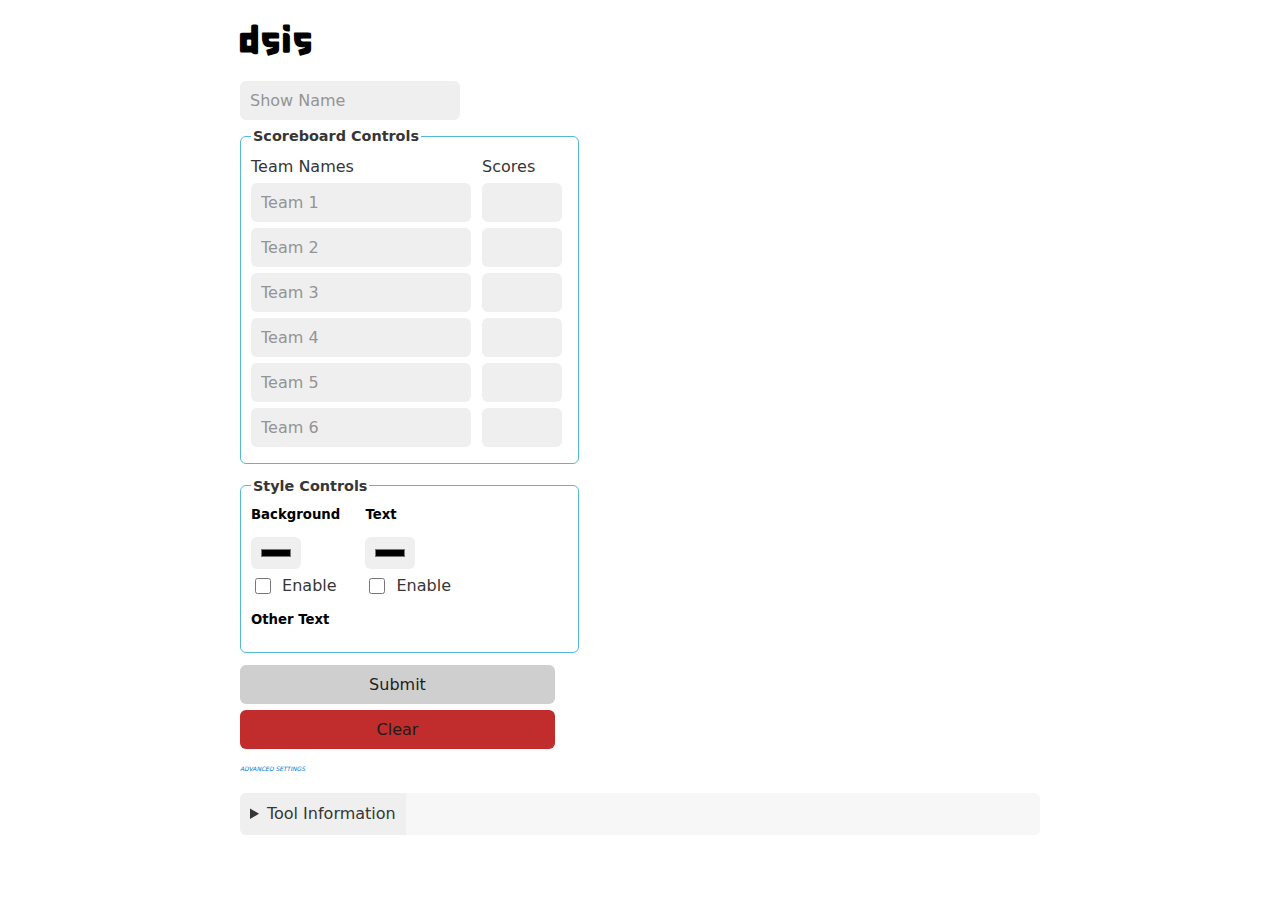
<file: index.html>
<!DOCTYPE html>
<html lang="en">
<head>
    <meta charset="UTF-8">
    <meta http-equiv="X-UA-Compatible" content="IE=edge">
    <meta name="viewport" content="width=device-width, initial-scale=1.0">
    <title>Input - Scoreboard</title>
    <link rel="stylesheet" href="stylesmain.css">
    <script src="https://ajax.googleapis.com/ajax/libs/jquery/3.6.1/jquery.min.js"></script>
    <script src="https://code.jquery.com/jquery-3.6.1.min.js"></script>
    <script src="script.js"></script>
    <meta name="viewport" content="width=device-width, initial-scale=1.0">
</head>
<body>
  <header>
    <h1>dsis</h1>
  </header>
    <form id="scoreform" class="form-anticlear">
        <input type="text" id="showname" placeholder="Show Name">
        <div class="godiv">
          <fieldset>
            <legend>Scoreboard Controls</legend>
            <div class="wrapdiv">
              <label class="toplabel">Team Names</label>
              <input type="text" id="teamonename" placeholder="Team 1">
              <input type="text" id="teamtwoname" placeholder="Team 2">
              <input type="text" id="teamthreename" placeholder="Team 3">
              <input type="text" id="teamfourname" placeholder="Team 4">
              <input type="text" id="teamfivename" placeholder="Team 5">
              <input type="text" id="teamsixname" placeholder="Team 6">
            </div>
            <div class="wrapdiv scorediv">
              <label class="toplabel">Scores</label>
              <input type="number" id="teamonescore" title="0" name="1score" size="10">
              <input type="number" id="teamtwoscore" title="0" name="2score" size="10">
              <input type="number" id="teamthreescore" title="0" name="3score" size="10">
              <input type="number" id="teamfourscore" title="0" name="4score" size="10">
              <input type="number" id="teamfivescore" title="0" name="5score" size="10">
              <input type="number" id="teamsixscore" title="0" name="6score" size="10">
            </div>
          </fieldset>
          <fieldset>
            <legend>Style Controls</legend>
            <div class="backgroundsettings">
              <div class="bkgset">
                <h5>Background</h5>
                <input type="color" id="colsel">
                <input type="checkbox" id="nobkg">
                <label>Enable</label>
              </div>
              <div class="bkgset">
                <h5>Text</h5>
                <input type="color" id="colsel2">
                <input type="checkbox" id="notxt">
                <label>Enable</label>
              </div>
              <div class="settings">
                <h5>Other Text</h5>
                <div class="innersettings">
                  <!-- <label for="fontsize" class="dynamiclabel">Font size<small>px</small></label> -->
                  <!-- <input type="number" id="fontsize" class="smallnum"> -->
                  <!-- <div class="sliderthing">
                    <input type="range" min="20" max="100" value="50" class="slider" id="fontsize">
                  </div> -->
                  <!-- <label for="titlesize" class="dynamiclabel">Title size<small>px</small></label>
                  <div class="sliderthing">
                    <input type="range" min="70" max="150" value="100" class="slider" id="titlesize">
                  </div> -->
                </div>
              </div>
            </div>
          </fieldset>
        </div>
        <input type="button" value="Submit" id="btnsubmit" onclick="submitForm()" onclick="pushUpdates();">
        <input type="button" value="Clear" id="btnclear" width="">
        <small id="updated">Updated.</small>
        <a onclick="enableAdvanced()"><small>ADVANCED SETTINGS</small></a>
        <div id="advancedoptions">
          <input type="checkbox" id="autoupdater" onchange="autoUpdate()">
          <label>Enable Auto-Updates <small>WARNING: NOT RECCOMENDED</small></label>
        </div>
        <details>
          <summary>Tool Information</summary>
          <p>Welcome to <span>dsis</span>.<br>DSIS, the Dual Scoreboard Interface System, is a tool developed to create a live-updating scoreboard solution for seamless display.
          <br>This web application is designed for dual-screen use. This page <code>dsis.mazenabu.com</code> manages all settings and text displayed on the scoreboard <code>dsis.mazenabu.com/sb</code>, so no back-and-forth page switching is needed.
          <br>
          <br>
          ① Enter the details of your initial scoreboard.<br>
          ② Click 'Submit'.<br>
          ③ Move the automatically-opened scoreboard page to your displayed second screen.<br>
          ④ Continue to edit the scoreboard from the Control Panel and click 'Submit' to push your updates to the displayed page.</p>
          <small>© Copyright 2022. All Rights Reserved.<br>Created by Mazen Abukhalaf</small>
        </details>
    </form>
</body>
</html>
</file>
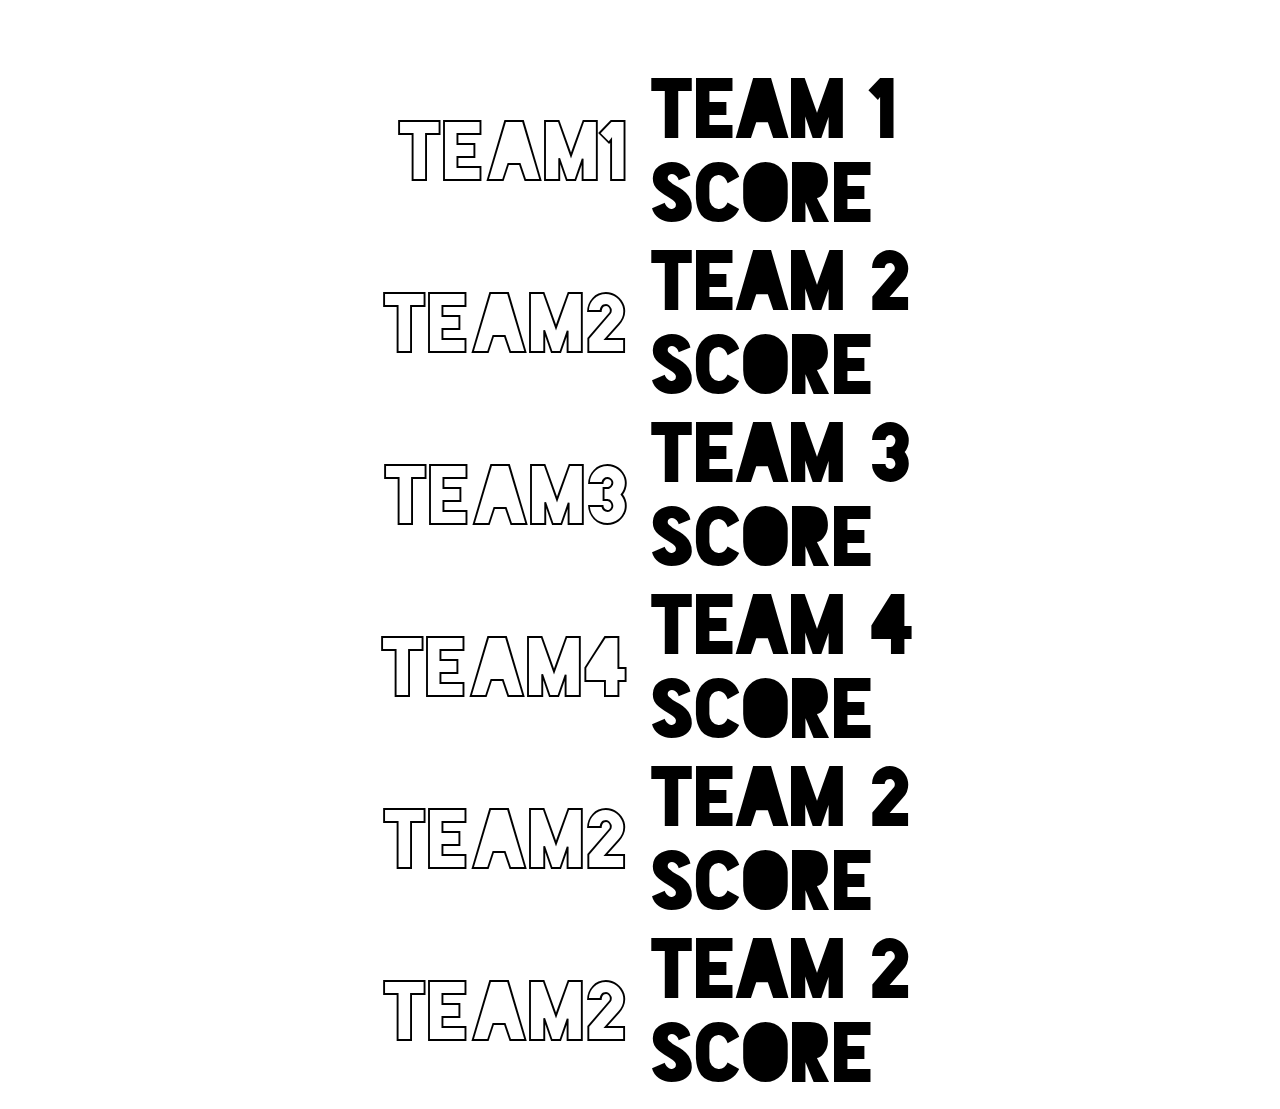
<file: scoreboard.html>
<!DOCTYPE html>
<html lang="en">
<head>
    <meta charset="UTF-8">
    <meta http-equiv="X-UA-Compatible" content="IE=edge">
    <meta name="viewport" content="width=device-width, initial-scale=1.0">
    <title>ACMi SCOREBOARD</title>
    <link rel="stylesheet" href="styles.css">
    <script src=""https://ajax.googleapis.com/ajax/libs/jquery/3.1.0/jquery.min.js"></script>
    <script src="script2.js"></script> 
</head>
<body id="mainbody">
    <div>
        <h1 id="showname"></h1>
        <h3 id="extratext"></h3>
    </div>
    <div class="scoreboard" id="scoreboard">
        <table id="scbdtble">
            <tr class="team">
                <td class="teem teamone name" id="11">Team1</td>
                <td class="teem teamone score" id="12">Team 1 score</td>
            </tr>
            <tr class="team">
                <td class="teem teamtwo name" id="21">Team2</td>
                <td class="teem teamtwo score" id="22">Team 2 score</td>
            </tr>
            <tr class="team">
                <td class="teem teamthree name" id="31">Team3</td>
                <td class="teem teamthree score" id="32">Team 3 score</td>
            </tr>
            <tr class="team">
                <td class="teem teamfour name" id="41">Team4</td>
                <td class="teem teamfour score" id="42">Team 4 score</td>
            </tr>
            <tr class="team">
                <td class="teem teamfive name" id="51">Team2</td>
                <td class="teem teamfive score" id="52">Team 2 score</td>
            </tr>
            <tr class="team">
                <td class="teem teamsix name" id="61">Team2</td>
                <td class="teem teamsix score" id="62">Team 2 score</td>
            </tr>
        </table>
    </div>
</body>
</html>
</file>
<file: stylesmain.css>
@font-face {
    font-family: Kochire;
    src: url(KochireRegular-eZJwl.otf);
}

:root {
    --background-body:#fff;
    --background:#efefef;
    --background-alt:#f7f7f7;
    --selection:#9e9e9e;
    --text-main:#363636;
    --text-bright:#000;
    --text-muted:#70777f;
    --links:#0076d1;
    --focus:rgba(0,150,191,0.67);
    --border:#dbdbdb;
    --code:#000;
    --animation-duration:0.1s;
    --button-base:#d0cfcf;
    --button-hover:#9b9b9b;
    --scrollbar-thumb:#aaa;
    --scrollbar-thumb-hover:var(--button-hover);
    --form-placeholder:#949494;
    --form-text:#1d1d1d;
    --variable:#39a33c;
    --highlight:#ff0;
    --select-arrow:url("data:image/svg+xml;charset=utf-8,%3Csvg xmlns='http://www.w3.org/2000/svg' height='63' width='117' fill='%23161f27'%3E%3Cpath d='M115 2c-1-2-4-2-5 0L59 53 7 2a4 4 0 00-5 5l54 54 2 2 3-2 54-54c2-1 2-4 0-5z'/%3E%3C/svg%3E")
   }
   @media (prefers-color-scheme:dark) {
    :root {
     --background-body:#202b38;
     --background:#161f27;
     --background-alt:#1a242f;
     --selection:#1c76c5;
     --text-main:#dbdbdb;
     --text-bright:#fff;
     --text-muted:#a9b1ba;
     --links:#41adff;
     --focus:rgba(0,150,191,0.67);
     --border:#526980;
     --code:#ffbe85;
     --animation-duration:0.1s;
     --button-base:#0c151c;
     --button-hover:#040a0f;
     --scrollbar-thumb:var(--button-hover);
     --scrollbar-thumb-hover:#000;
     --form-placeholder:#a9a9a9;
     --form-text:#fff;
     --variable:#d941e2;
     --highlight:#efdb43;
     --select-arrow:url("data:image/svg+xml;charset=utf-8,%3Csvg xmlns='http://www.w3.org/2000/svg' height='63' width='117' fill='%23efefef'%3E%3Cpath d='M115 2c-1-2-4-2-5 0L59 53 7 2a4 4 0 00-5 5l54 54 2 2 3-2 54-54c2-1 2-4 0-5z'/%3E%3C/svg%3E")
    }
   }
   html {
    scrollbar-color:#aaa #fff;
    scrollbar-color:var(--scrollbar-thumb) var(--background-body);
    scrollbar-width:thin
   }
   @media (prefers-color-scheme:dark) {
    html {
     scrollbar-color:#040a0f #202b38;
     scrollbar-color:var(--scrollbar-thumb) var(--background-body)
    }
   }
   body {
    font-family:system-ui,-apple-system,BlinkMacSystemFont,Segoe UI,Roboto,Oxygen,Ubuntu,Cantarell,Fira Sans,Droid Sans,Helvetica Neue,Segoe UI Emoji,Apple Color Emoji,Noto Color Emoji,sans-serif;
    line-height:1.4;
    max-width:800px;
    margin:20px auto;
    padding:0 10px;
    word-wrap:break-word;
    color:#363636;
    color:var(--text-main);
    background:#fff;
    background:var(--background-body);
    text-rendering:optimizeLegibility
   }
   @media (prefers-color-scheme:dark) {
    body {
     background:#202b38;
     background:var(--background-body);
     color:#dbdbdb;
     color:var(--text-main)
    }
   }
   button {
    transition:background-color .1s linear,border-color .1s linear,color .1s linear,box-shadow .1s linear,transform .1s ease;
    transition:background-color var(--animation-duration) linear,border-color var(--animation-duration) linear,color var(--animation-duration) linear,box-shadow var(--animation-duration) linear,transform var(--animation-duration) ease
   }
   @media (prefers-color-scheme:dark) {
    button {
     transition:background-color .1s linear,border-color .1s linear,color .1s linear,box-shadow .1s linear,transform .1s ease;
     transition:background-color var(--animation-duration) linear,border-color var(--animation-duration) linear,color var(--animation-duration) linear,box-shadow var(--animation-duration) linear,transform var(--animation-duration) ease
    }
   }
   input {
    transition:background-color .1s linear,border-color .1s linear,color .1s linear,box-shadow .1s linear,transform .1s ease;
    transition:background-color var(--animation-duration) linear,border-color var(--animation-duration) linear,color var(--animation-duration) linear,box-shadow var(--animation-duration) linear,transform var(--animation-duration) ease
   }
   @media (prefers-color-scheme:dark) {
    input {
     transition:background-color .1s linear,border-color .1s linear,color .1s linear,box-shadow .1s linear,transform .1s ease;
     transition:background-color var(--animation-duration) linear,border-color var(--animation-duration) linear,color var(--animation-duration) linear,box-shadow var(--animation-duration) linear,transform var(--animation-duration) ease
    }
   }
   textarea {
    transition:background-color .1s linear,border-color .1s linear,color .1s linear,box-shadow .1s linear,transform .1s ease;
    transition:background-color var(--animation-duration) linear,border-color var(--animation-duration) linear,color var(--animation-duration) linear,box-shadow var(--animation-duration) linear,transform var(--animation-duration) ease
   }
   @media (prefers-color-scheme:dark) {
    textarea {
     transition:background-color .1s linear,border-color .1s linear,color .1s linear,box-shadow .1s linear,transform .1s ease;
     transition:background-color var(--animation-duration) linear,border-color var(--animation-duration) linear,color var(--animation-duration) linear,box-shadow var(--animation-duration) linear,transform var(--animation-duration) ease
    }
   }
   h1 {
    font-size:2.2em;
    margin-top:0
   }
   h1,
   h2,
   h3,
   h4,
   h5,
   h6 {
    margin-bottom:12px;
    margin-top:24px
   }
   h1 {
    color:#000;
    color:var(--text-bright)
   }
   @media (prefers-color-scheme:dark) {
    h1 {
     color:#fff;
     color:var(--text-bright)
    }
   }
   h2 {
    color:#000;
    color:var(--text-bright)
   }
   @media (prefers-color-scheme:dark) {
    h2 {
     color:#fff;
     color:var(--text-bright)
    }
   }
   h3 {
    color:#000;
    color:var(--text-bright)
   }
   @media (prefers-color-scheme:dark) {
    h3 {
     color:#fff;
     color:var(--text-bright)
    }
   }
   h4 {
    color:#000;
    color:var(--text-bright)
   }
   @media (prefers-color-scheme:dark) {
    h4 {
     color:#fff;
     color:var(--text-bright)
    }
   }
   h5 {
    color:#000;
    color:var(--text-bright)
   }
   @media (prefers-color-scheme:dark) {
    h5 {
     color:#fff;
     color:var(--text-bright)
    }
   }
   h6 {
    color:#000;
    color:var(--text-bright)
   }
   @media (prefers-color-scheme:dark) {
    h6 {
     color:#fff;
     color:var(--text-bright)
    }
   }
   strong {
    color:#000;
    color:var(--text-bright)
   }
   @media (prefers-color-scheme:dark) {
    strong {
     color:#fff;
     color:var(--text-bright)
    }
   }
   b,
   h1,
   h2,
   h3,
   h4,
   h5,
   h6,
   strong,
   th {
    font-weight:600
   }
   q:after,
   q:before {
    content:none
   }
   blockquote {
    border-left:4px solid rgba(0,150,191,.67);
    border-left:4px solid var(--focus);
    margin:1.5em 0;
    padding:.5em 1em;
    font-style:italic
   }
   @media (prefers-color-scheme:dark) {
    blockquote {
     border-left:4px solid rgba(0,150,191,.67);
     border-left:4px solid var(--focus)
    }
   }
   q {
    border-left:4px solid rgba(0,150,191,.67);
    border-left:4px solid var(--focus);
    margin:1.5em 0;
    padding:.5em 1em;
    font-style:italic
   }
   @media (prefers-color-scheme:dark) {
    q {
     border-left:4px solid rgba(0,150,191,.67);
     border-left:4px solid var(--focus)
    }
   }
   blockquote>footer {
    font-style:normal;
    border:0
   }
   address,
   blockquote cite {
    font-style:normal
   }
   a[href^=mailto\:]:before {
    content:"📧 "
   }
   a[href^=tel\:]:before {
    content:"📞 "
   }
   a[href^=sms\:]:before {
    content:"💬 "
   }
   mark {
    background-color:#ff0;
    background-color:var(--highlight);
    border-radius:2px;
    padding:0 2px;
    color:#000
   }
   @media (prefers-color-scheme:dark) {
    mark {
     background-color:#efdb43;
     background-color:var(--highlight)
    }
   }
   a>code,
   a>strong {
    color:inherit
   }
   button,
   input[type=button],
   input[type=checkbox],
   input[type=radio],
   input[type=range],
   input[type=reset],
   input[type=submit],
   select {
    cursor:pointer
   }
   input,
   select {
    display:block
   }
   [type=checkbox],
   [type=radio] {
    display:initial
   }
   input {
    color:#1d1d1d;
    color:var(--form-text);
    background-color:#efefef;
    background-color:var(--background);
    font-family:inherit;
    font-size:inherit;
    margin-right:6px;
    margin-bottom:6px;
    padding:10px;
    border:none;
    border-radius:6px;
    outline:none
   }
   @media (prefers-color-scheme:dark) {
    input {
     background-color:#161f27;
     background-color:var(--background);
     color:#fff;
     color:var(--form-text)
    }
   }
   button {
    color:#1d1d1d;
    color:var(--form-text);
    background-color:#efefef;
    background-color:var(--background);
    font-family:inherit;
    font-size:inherit;
    margin-right:6px;
    margin-bottom:6px;
    padding:10px;
    border:none;
    border-radius:6px;
    outline:none
   }
   @media (prefers-color-scheme:dark) {
    button {
     background-color:#161f27;
     background-color:var(--background);
     color:#fff;
     color:var(--form-text)
    }
   }
   textarea {
    color:#1d1d1d;
    color:var(--form-text);
    background-color:#efefef;
    background-color:var(--background);
    font-family:inherit;
    font-size:inherit;
    margin-right:6px;
    margin-bottom:6px;
    padding:10px;
    border:none;
    border-radius:6px;
    outline:none
   }
   @media (prefers-color-scheme:dark) {
    textarea {
     background-color:#161f27;
     background-color:var(--background);
     color:#fff;
     color:var(--form-text)
    }
   }
   select {
    color:#1d1d1d;
    color:var(--form-text);
    background-color:#efefef;
    background-color:var(--background);
    font-family:inherit;
    font-size:inherit;
    margin-right:6px;
    margin-bottom:6px;
    padding:10px;
    border:none;
    border-radius:6px;
    outline:none
   }
   @media (prefers-color-scheme:dark) {
    select {
     background-color:#161f27;
     background-color:var(--background);
     color:#fff;
     color:var(--form-text)
    }
   }
   button {
    background-color:#d0cfcf;
    background-color:var(--button-base);
    padding-right:30px;
    padding-left:30px
   }
   @media (prefers-color-scheme:dark) {
    button {
     background-color:#0c151c;
     background-color:var(--button-base)
    }
   }
   input[type=submit] {
    background-color:#d0cfcf;
    background-color:var(--button-base);
    padding-right:30px;
    padding-left:30px
   }
   @media (prefers-color-scheme:dark) {
    input[type=submit] {
     background-color:#0c151c;
     background-color:var(--button-base)
    }
   }
   input[type=reset] {
    background-color:#d0cfcf;
    background-color:var(--button-base);
    padding-right:30px;
    padding-left:30px
   }
   @media (prefers-color-scheme:dark) {
    input[type=reset] {
     background-color:#0c151c;
     background-color:var(--button-base)
    }
   }
   input[type=button] {
    background-color:#d0cfcf;
    background-color:var(--button-base);
    padding-right:30px;
    padding-left:30px
   }
   @media (prefers-color-scheme:dark) {
    input[type=button] {
     background-color:#0c151c;
     background-color:var(--button-base)
    }
   }
   button:hover {
    background:#9b9b9b;
    background:var(--button-hover)
   }
   @media (prefers-color-scheme:dark) {
    button:hover {
     background:#040a0f;
     background:var(--button-hover)
    }
   }
   input[type=submit]:hover {
    background:#9b9b9b;
    background:var(--button-hover)
   }
   @media (prefers-color-scheme:dark) {
    input[type=submit]:hover {
     background:#040a0f;
     background:var(--button-hover)
    }
   }
   input[type=reset]:hover {
    background:#9b9b9b;
    background:var(--button-hover)
   }
   @media (prefers-color-scheme:dark) {
    input[type=reset]:hover {
     background:#040a0f;
     background:var(--button-hover)
    }
   }
   input[type=button]:hover {
    background:#9b9b9b;
    background:var(--button-hover)
   }
   @media (prefers-color-scheme:dark) {
    input[type=button]:hover {
     background:#040a0f;
     background:var(--button-hover)
    }
   }
   input[type=color] {
    min-height:2rem;
    padding:8px;
    cursor:pointer
   }
   input[type=checkbox],
   input[type=radio] {
    height:1em;
    width:1em
   }
   input[type=radio] {
    border-radius:100%
   }
   input {
    vertical-align:top
   }
   label {
    vertical-align:middle;
    margin-bottom:4px;
    display:inline-block
   }
   button,
   input:not([type=checkbox]):not([type=radio]),
   input[type=range],
   select,
   textarea {
    -webkit-appearance:none
   }
   textarea {
    display:block;
    margin-right:0;
    box-sizing:border-box;
    resize:vertical
   }
   textarea:not([cols]) {
    width:100%
   }
   textarea:not([rows]) {
    min-height:40px;
    height:140px
   }
   select {
    background:#efefef url("data:image/svg+xml;charset=utf-8,%3Csvg xmlns='http://www.w3.org/2000/svg' height='63' width='117' fill='%23161f27'%3E%3Cpath d='M115 2c-1-2-4-2-5 0L59 53 7 2a4 4 0 00-5 5l54 54 2 2 3-2 54-54c2-1 2-4 0-5z'/%3E%3C/svg%3E") calc(100% - 12px) 50%/12px no-repeat;
    background:var(--background) var(--select-arrow) calc(100% - 12px) 50%/12px no-repeat;
    padding-right:35px
   }
   @media (prefers-color-scheme:dark) {
    select {
     background:#161f27 url("data:image/svg+xml;charset=utf-8,%3Csvg xmlns='http://www.w3.org/2000/svg' height='63' width='117' fill='%23efefef'%3E%3Cpath d='M115 2c-1-2-4-2-5 0L59 53 7 2a4 4 0 00-5 5l54 54 2 2 3-2 54-54c2-1 2-4 0-5z'/%3E%3C/svg%3E") calc(100% - 12px) 50%/12px no-repeat;
     background:var(--background) var(--select-arrow) calc(100% - 12px) 50%/12px no-repeat
    }
   }
   select::-ms-expand {
    display:none
   }
   select[multiple] {
    padding-right:10px;
    background-image:none;
    overflow-y:auto
   }
   input:focus {
    box-shadow:0 0 0 2px rgba(0,150,191,.67);
    box-shadow:0 0 0 2px var(--focus)
   }
   @media (prefers-color-scheme:dark) {
    input:focus {
     box-shadow:0 0 0 2px rgba(0,150,191,.67);
     box-shadow:0 0 0 2px var(--focus)
    }
   }
   select:focus {
    box-shadow:0 0 0 2px rgba(0,150,191,.67);
    box-shadow:0 0 0 2px var(--focus)
   }
   @media (prefers-color-scheme:dark) {
    select:focus {
     box-shadow:0 0 0 2px rgba(0,150,191,.67);
     box-shadow:0 0 0 2px var(--focus)
    }
   }
   button:focus {
    box-shadow:0 0 0 2px rgba(0,150,191,.67);
    box-shadow:0 0 0 2px var(--focus)
   }
   @media (prefers-color-scheme:dark) {
    button:focus {
     box-shadow:0 0 0 2px rgba(0,150,191,.67);
     box-shadow:0 0 0 2px var(--focus)
    }
   }
   textarea:focus {
    box-shadow:0 0 0 2px rgba(0,150,191,.67);
    box-shadow:0 0 0 2px var(--focus)
   }
   @media (prefers-color-scheme:dark) {
    textarea:focus {
     box-shadow:0 0 0 2px rgba(0,150,191,.67);
     box-shadow:0 0 0 2px var(--focus)
    }
   }
   button:active,
   input[type=button]:active,
   input[type=checkbox]:active,
   input[type=radio]:active,
   input[type=range]:active,
   input[type=reset]:active,
   input[type=submit]:active {
    transform:translateY(2px)
   }
   button:disabled,
   input:disabled,
   select:disabled,
   textarea:disabled {
    cursor:not-allowed;
    opacity:.5
   }
   ::-moz-placeholder {
    color:#949494;
    color:var(--form-placeholder)
   }
   :-ms-input-placeholder {
    color:#949494;
    color:var(--form-placeholder)
   }
   ::-ms-input-placeholder {
    color:#949494;
    color:var(--form-placeholder)
   }
   ::placeholder {
    color:#949494;
    color:var(--form-placeholder)
   }
   @media (prefers-color-scheme:dark) {
    ::-moz-placeholder {
     color:#a9a9a9;
     color:var(--form-placeholder)
    }
    :-ms-input-placeholder {
     color:#a9a9a9;
     color:var(--form-placeholder)
    }
    ::-ms-input-placeholder {
     color:#a9a9a9;
     color:var(--form-placeholder)
    }
    ::placeholder {
     color:#a9a9a9;
     color:var(--form-placeholder)
    }
   }
   fieldset {
    border:1px solid rgba(0,150,191,.67);
    border:1px solid var(--focus);
    border-radius:6px;
    margin:0 0 12px;
    padding:10px
   }
   @media (prefers-color-scheme:dark) {
    fieldset {
     border:1px solid rgba(0,150,191,.67);
     border:1px solid var(--focus)
    }
   }
   legend {
    font-size:.9em;
    font-weight:600
   }
   input[type=range] {
    margin:10px 0;
    padding:10px 0;
    background:transparent
   }
   input[type=range]:focus {
    outline:none
   }
   input[type=range]::-webkit-slider-runnable-track {
    width:100%;
    height:9.5px;
    -webkit-transition:.2s;
    transition:.2s;
    background:#efefef;
    background:var(--background);
    border-radius:3px
   }
   @media (prefers-color-scheme:dark) {
    input[type=range]::-webkit-slider-runnable-track {
     background:#161f27;
     background:var(--background)
    }
   }
   input[type=range]::-webkit-slider-thumb {
    box-shadow:0 1px 1px #000,0 0 1px #0d0d0d;
    height:20px;
    width:20px;
    border-radius:50%;
    background:#dbdbdb;
    background:var(--border);
    -webkit-appearance:none;
    margin-top:-7px
   }
   @media (prefers-color-scheme:dark) {
    input[type=range]::-webkit-slider-thumb {
     background:#526980;
     background:var(--border)
    }
   }
   input[type=range]:focus::-webkit-slider-runnable-track {
    background:#efefef;
    background:var(--background)
   }
   @media (prefers-color-scheme:dark) {
    input[type=range]:focus::-webkit-slider-runnable-track {
     background:#161f27;
     background:var(--background)
    }
   }
   input[type=range]::-moz-range-track {
    width:100%;
    height:9.5px;
    -moz-transition:.2s;
    transition:.2s;
    background:#efefef;
    background:var(--background);
    border-radius:3px
   }
   @media (prefers-color-scheme:dark) {
    input[type=range]::-moz-range-track {
     background:#161f27;
     background:var(--background)
    }
   }
   input[type=range]::-moz-range-thumb {
    box-shadow:1px 1px 1px #000,0 0 1px #0d0d0d;
    height:20px;
    width:20px;
    border-radius:50%;
    background:#dbdbdb;
    background:var(--border)
   }
   @media (prefers-color-scheme:dark) {
    input[type=range]::-moz-range-thumb {
     background:#526980;
     background:var(--border)
    }
   }
   input[type=range]::-ms-track {
    width:100%;
    height:9.5px;
    background:transparent;
    border-color:transparent;
    border-width:16px 0;
    color:transparent
   }
   input[type=range]::-ms-fill-lower {
    background:#efefef;
    background:var(--background);
    border:.2px solid #010101;
    border-radius:3px;
    box-shadow:1px 1px 1px #000,0 0 1px #0d0d0d
   }
   @media (prefers-color-scheme:dark) {
    input[type=range]::-ms-fill-lower {
     background:#161f27;
     background:var(--background)
    }
   }
   input[type=range]::-ms-fill-upper {
    background:#efefef;
    background:var(--background);
    border:.2px solid #010101;
    border-radius:3px;
    box-shadow:1px 1px 1px #000,0 0 1px #0d0d0d
   }
   @media (prefers-color-scheme:dark) {
    input[type=range]::-ms-fill-upper {
     background:#161f27;
     background:var(--background)
    }
   }
   input[type=range]::-ms-thumb {
    box-shadow:1px 1px 1px #000,0 0 1px #0d0d0d;
    border:1px solid #000;
    height:20px;
    width:20px;
    border-radius:50%;
    background:#dbdbdb;
    background:var(--border)
   }
   @media (prefers-color-scheme:dark) {
    input[type=range]::-ms-thumb {
     background:#526980;
     background:var(--border)
    }
   }
   input[type=range]:focus::-ms-fill-lower {
    background:#efefef;
    background:var(--background)
   }
   @media (prefers-color-scheme:dark) {
    input[type=range]:focus::-ms-fill-lower {
     background:#161f27;
     background:var(--background)
    }
   }
   input[type=range]:focus::-ms-fill-upper {
    background:#efefef;
    background:var(--background)
   }
   @media (prefers-color-scheme:dark) {
    input[type=range]:focus::-ms-fill-upper {
     background:#161f27;
     background:var(--background)
    }
   }
   a {
    text-decoration:none;
    color:#0076d1;
    color:var(--links)
   }
   @media (prefers-color-scheme:dark) {
    a {
     color:#41adff;
     color:var(--links)
    }
   }
   a:hover {
    text-decoration:underline
   }
   code {
    background:#efefef;
    background:var(--background);
    color:#000;
    color:var(--code);
    padding:2.5px 5px;
    border-radius:6px;
    font-size:1em
   }
   @media (prefers-color-scheme:dark) {
    code {
     color:#ffbe85;
     color:var(--code);
     background:#161f27;
     background:var(--background)
    }
   }
   samp {
    background:#efefef;
    background:var(--background);
    color:#000;
    color:var(--code);
    padding:2.5px 5px;
    border-radius:6px;
    font-size:1em
   }
   @media (prefers-color-scheme:dark) {
    samp {
     color:#ffbe85;
     color:var(--code);
     background:#161f27;
     background:var(--background)
    }
   }
   time {
    background:#efefef;
    background:var(--background);
    color:#000;
    color:var(--code);
    padding:2.5px 5px;
    border-radius:6px;
    font-size:1em
   }
   @media (prefers-color-scheme:dark) {
    time {
     color:#ffbe85;
     color:var(--code);
     background:#161f27;
     background:var(--background)
    }
   }
   pre>code {
    padding:10px;
    display:block;
    overflow-x:auto
   }
   var {
    color:#39a33c;
    color:var(--variable);
    font-style:normal;
    font-family:monospace
   }
   @media (prefers-color-scheme:dark) {
    var {
     color:#d941e2;
     color:var(--variable)
    }
   }
   kbd {
    background:#efefef;
    background:var(--background);
    border:1px solid #dbdbdb;
    border:1px solid var(--border);
    border-radius:2px;
    color:#363636;
    color:var(--text-main);
    padding:2px 4px
   }
   @media (prefers-color-scheme:dark) {
    kbd {
     color:#dbdbdb;
     color:var(--text-main);
     border:1px solid #526980;
     border:1px solid var(--border);
     background:#161f27;
     background:var(--background)
    }
   }
   img,
   video {
    max-width:100%;
    height:auto
   }
   hr {
    border:none;
    border-top:1px solid #dbdbdb;
    border-top:1px solid var(--border)
   }
   @media (prefers-color-scheme:dark) {
    hr {
     border-top:1px solid #526980;
     border-top:1px solid var(--border)
    }
   }
   table {
    border-collapse:collapse;
    margin-bottom:10px;
    width:100%;
    table-layout:fixed
   }
   table caption,
   td,
   th {
    text-align:left
   }
   td,
   th {
    padding:6px;
    vertical-align:top;
    word-wrap:break-word
   }
   thead {
    border-bottom:1px solid #dbdbdb;
    border-bottom:1px solid var(--border)
   }
   @media (prefers-color-scheme:dark) {
    thead {
     border-bottom:1px solid #526980;
     border-bottom:1px solid var(--border)
    }
   }
   tfoot {
    border-top:1px solid #dbdbdb;
    border-top:1px solid var(--border)
   }
   @media (prefers-color-scheme:dark) {
    tfoot {
     border-top:1px solid #526980;
     border-top:1px solid var(--border)
    }
   }
   tbody tr:nth-child(2n) {
    background-color:#efefef;
    background-color:var(--background)
   }
   @media (prefers-color-scheme:dark) {
    tbody tr:nth-child(2n) {
     background-color:#161f27;
     background-color:var(--background)
    }
   }
   tbody tr:nth-child(2n) button {
    background-color:#f7f7f7;
    background-color:var(--background-alt)
   }
   @media (prefers-color-scheme:dark) {
    tbody tr:nth-child(2n) button {
     background-color:#1a242f;
     background-color:var(--background-alt)
    }
   }
   tbody tr:nth-child(2n) button:hover {
    background-color:#fff;
    background-color:var(--background-body)
   }
   @media (prefers-color-scheme:dark) {
    tbody tr:nth-child(2n) button:hover {
     background-color:#202b38;
     background-color:var(--background-body)
    }
   }
   ::-webkit-scrollbar {
    height:10px;
    width:10px
   }
   ::-webkit-scrollbar-track {
    background:#efefef;
    background:var(--background);
    border-radius:6px
   }
   @media (prefers-color-scheme:dark) {
    ::-webkit-scrollbar-track {
     background:#161f27;
     background:var(--background)
    }
   }
   ::-webkit-scrollbar-thumb {
    background:#aaa;
    background:var(--scrollbar-thumb);
    border-radius:6px
   }
   @media (prefers-color-scheme:dark) {
    ::-webkit-scrollbar-thumb {
     background:#040a0f;
     background:var(--scrollbar-thumb)
    }
   }
   ::-webkit-scrollbar-thumb:hover {
    background:#9b9b9b;
    background:var(--scrollbar-thumb-hover)
   }
   @media (prefers-color-scheme:dark) {
    ::-webkit-scrollbar-thumb:hover {
     background:#000;
     background:var(--scrollbar-thumb-hover)
    }
   }
   ::-moz-selection {
    background-color:#9e9e9e;
    background-color:var(--selection);
    color:#000;
    color:var(--text-bright)
   }
   ::selection {
    background-color:#9e9e9e;
    background-color:var(--selection);
    color:#000;
    color:var(--text-bright)
   }
   @media (prefers-color-scheme:dark) {
    ::-moz-selection {
     color:#fff;
     color:var(--text-bright)
    }
    ::selection {
     color:#fff;
     color:var(--text-bright)
    }
   }
   @media (prefers-color-scheme:dark) {
    ::-moz-selection {
     background-color:#1c76c5;
     background-color:var(--selection)
    }
    ::selection {
     background-color:#1c76c5;
     background-color:var(--selection)
    }
   }
   details {
    display:flex;
    flex-direction:column;
    align-items:flex-start;
    background-color:#f7f7f7;
    background-color:var(--background-alt);
    padding:10px 10px 0;
    margin:1em 0;
    border-radius:6px;
    overflow:hidden
   }
   @media (prefers-color-scheme:dark) {
    details {
     background-color:#1a242f;
     background-color:var(--background-alt)
    }
   }
   details[open] {
    padding:10px
   }
   details>:last-child {
    margin-bottom:0
   }
   details[open] summary {
    margin-bottom:10px
   }
   summary {
    display:list-item;
    background-color:#efefef;
    background-color:var(--background);
    padding:10px;
    margin:-10px -10px 0;
    cursor:pointer;
    outline:none
   }
   @media (prefers-color-scheme:dark) {
    summary {
     background-color:#161f27;
     background-color:var(--background)
    }
   }
   summary:focus,
   summary:hover {
    text-decoration:underline
   }
   details>:not(summary) {
    margin-top:0
   }
   summary::-webkit-details-marker {
    color:#363636;
    color:var(--text-main)
   }
   @media (prefers-color-scheme:dark) {
    summary::-webkit-details-marker {
     color:#dbdbdb;
     color:var(--text-main)
    }
   }
   dialog {
    background-color:#f7f7f7;
    background-color:var(--background-alt);
    color:#363636;
    color:var(--text-main);
    border-radius:6px;
    border:#dbdbdb;
    border-color:var(--border);
    padding:10px 30px
   }
   @media (prefers-color-scheme:dark) {
    dialog {
     border-color:#526980;
     border-color:var(--border);
     color:#dbdbdb;
     color:var(--text-main);
     background-color:#1a242f;
     background-color:var(--background-alt)
    }
   }
   dialog>header:first-child {
    background-color:#efefef;
    background-color:var(--background);
    border-radius:6px 6px 0 0;
    margin:-10px -30px 10px;
    padding:10px;
    text-align:center
   }
   @media (prefers-color-scheme:dark) {
    dialog>header:first-child {
     background-color:#161f27;
     background-color:var(--background)
    }
   }
   dialog::-webkit-backdrop {
    background:rgba(0,0,0,.61);
    -webkit-backdrop-filter:blur(4px);
    backdrop-filter:blur(4px)
   }
   dialog::backdrop {
    background:rgba(0,0,0,.61);
    -webkit-backdrop-filter:blur(4px);
    backdrop-filter:blur(4px)
   }
   footer {
    border-top:1px solid #dbdbdb;
    border-top:1px solid var(--border);
    padding-top:10px;
    color:#70777f;
    color:var(--text-muted)
   }
   @media (prefers-color-scheme:dark) {
    footer {
     color:#a9b1ba;
     color:var(--text-muted);
     border-top:1px solid #526980;
     border-top:1px solid var(--border)
    }
   }
   body>footer {
    margin-top:40px
   }
   @media print {
    body,
    button,
    code,
    details,
    input,
    pre,
    summary,
    textarea {
     background-color:#fff
    }
    button,
    input,
    textarea {
     border:1px solid #000
    }
    body,
    button,
    code,
    footer,
    h1,
    h2,
    h3,
    h4,
    h5,
    h6,
    input,
    pre,
    strong,
    summary,
    textarea {
     color:#000
    }
    summary::marker {
     color:#000
    }
    summary::-webkit-details-marker {
     color:#000
    }
    tbody tr:nth-child(2n) {
     background-color:#f2f2f2
    }
    a {
     color:#00f;
     text-decoration:underline
    }
   }
.wrapdiv {
    display: inline-block;
}

.wrapdiv .toplabel {
    display: block;
}

small{
    font-style: italic;
    font-weight: 1;
}

.btnsubmit{
    margin-top: 20px;
}

input[type="number"]{
    width: 60px;
}

.godiv{
    display: inline-block;
}

.godiv fieldset{
    display: block;
}

#nobkg{
    border: 0;
}

#updated{
    display: none;
}

h5{
    margin-top: 0;
}

.backgroundsettings{
    display: block;
}

.bkgset{
    display: inline-block;
    margin-right: 20px;
}

label small{
    font-size: 20%;
    color: rgb(255, 91, 91);
}

a small{
    font-size: 25%;
}

a:hover {
    cursor: pointer;
}

#advancedoptions{
    display: none;
}

h1{
    font-family: Kochire;
    letter-spacing: 4px;
    margin-top: 3px;
}

p span{
    font-family: Kochire;
    letter-spacing: 3px;
}

.bkgset{
    margin-bottom: 10px;
}

div.innersettings {
    display:grid;
    grid-template-columns: max-content max-content;
    grid-gap:5px;
}
div.innersettings label       { text-align:right; }

.innersettings input{
    height: 10%;
    width: 20%;
}

#btnsubmit{
    width: 315px;
}

#btnclear{
    width: 315px;
    background-color: rgb(193, 44, 44);
}

.sliderthing{
    width: 100%;
}

#fontsize{
    -webkit-appearance: none;  /* Override default CSS styles */
  appearance: none;
  width: 100%; /* Full-width */
  height: 25px; /* Specified height */
  outline: none; /* Remove outline */
  opacity: 0.7; /* Set transparency (for mouse-over effects on hover) */
  -webkit-transition: .2s; /* 0.2 seconds transition on hover */
  transition: opacity .2s;
  border: none;
}

#fontsize::-webkit-slider-thumb {
    -webkit-appearance: none; /* Override default look */
    appearance: none;
    width: 25px; /* Set a specific slider handle width */
    height: 25px; /* Slider handle height */
    background: #04AA6D; /* Green background */
    cursor: pointer; /* Cursor on hover */
}

#titlesize{
    -webkit-appearance: none;  /* Override default CSS styles */
  appearance: none;
  width: 100%; /* Full-width */
  height: 25px; /* Specified height */
  outline: none; /* Remove outline */
  opacity: 0.7; /* Set transparency (for mouse-over effects on hover) */
  -webkit-transition: .2s; /* 0.2 seconds transition on hover */
  transition: opacity .2s;
  border: none;
}

#titlesize::-webkit-slider-thumb {
    -webkit-appearance: none; /* Override default look */
    appearance: none;
    width: 25px; /* Set a specific slider handle width */
    height: 25px; /* Slider handle height */
    background: #04AA6D; /* Green background */
    cursor: pointer; /* Cursor on hover */
}

.dynamiclabel{
    display: flex;
    align-items: center;
}

.dynamiclabel small{
    padding-left: 4px;
}
/* 39.5 */
</file>
<file: styles.css>
@font-face {
    font-family: Blackout2am;
    src: url(blackout2am.ttf);
}
@font-face {
    font-family: BlackoutSunrise;
    src: url(blackoutsunrise.ttf);
}
@font-face {
    font-family: BlackoutMidnight;
    src: url(blackoutmidnight.ttf);
}
#showname{
    font-family: Blackout2am;
    text-align: center;
    font-size: 100px;
}
table{
    margin-left: auto;
    margin-right: auto;
    font-family: BlackoutSunrise;
    font-size: 80px;
}
td{
    width: 300px;
}
.name{
    text-align: right;
    padding-right: 20px;
}
.score{
    font-family: blackoutmidnight;
}

#inline{
    display: inline-block;
}

body {
    background-color: white;
    color: black;
}
</file>
